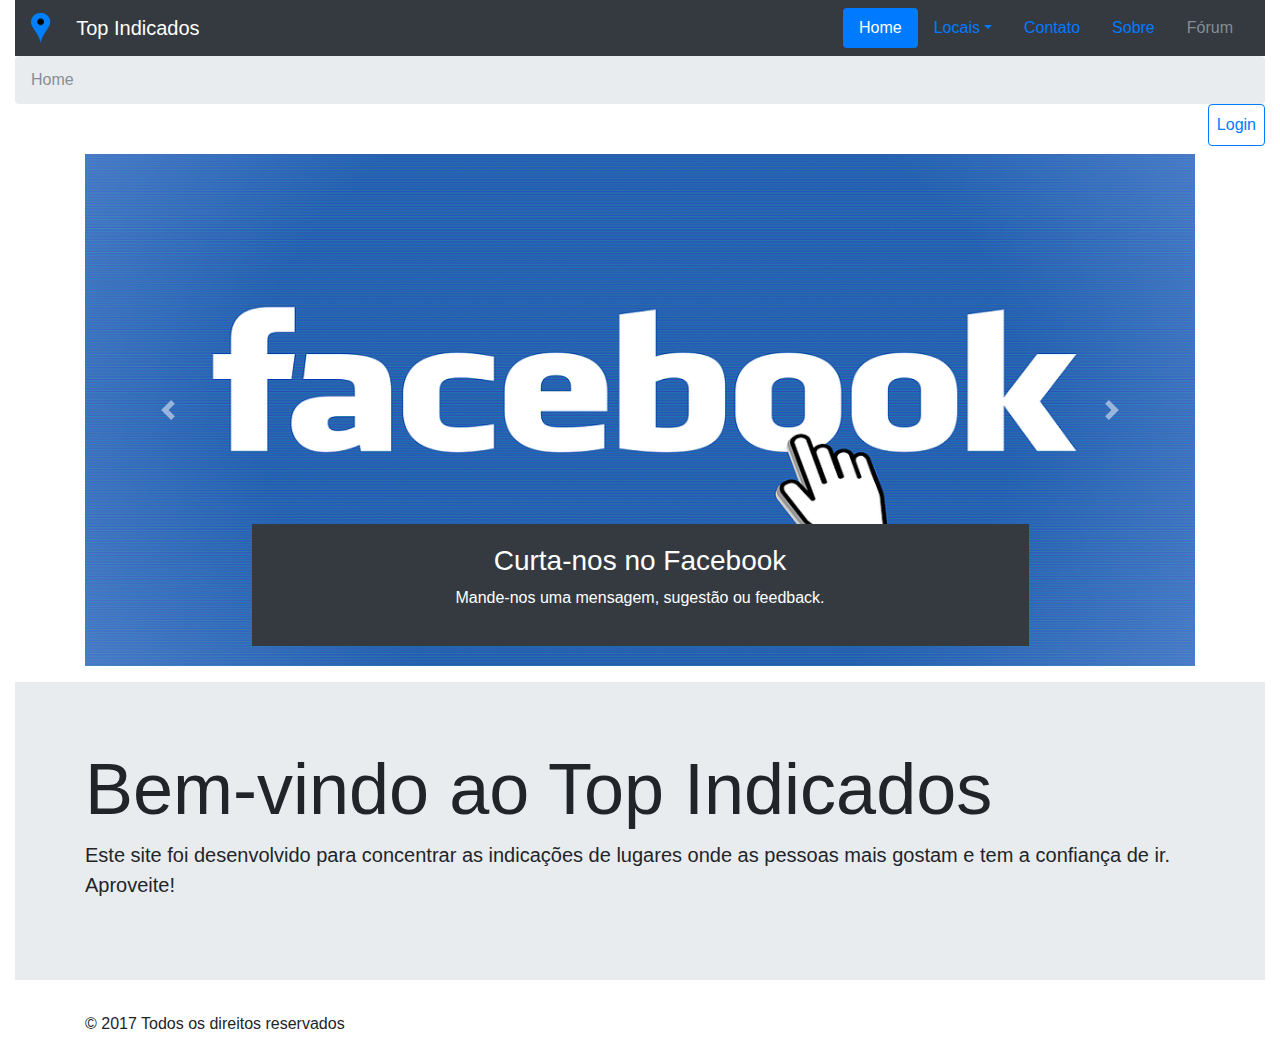
<file: index.html>
<!DOCTYPE html>
<html lang="pt-br">

<head>
    <meta charset="utf-8">
    <meta name="viewport" content="width=device-width, initial-scale=1.0">
    <link href="css/bootstrap.min.css" rel="stylesheet">
    
    <script type="text/javascript" src="js/script.js"></script>
    <script src="js/bootstrap.min.js"></script>
    <script src="https://code.jquery.com/jquery-3.2.1.slim.min.js" integrity="sha384-KJ3o2DKtIkvYIK3UENzmM7KCkRr/rE9/Qpg6aAZGJwFDMVNA/GpGFF93hXpG5KkN" crossorigin="anonymous"></script>
    <script src="https://cdnjs.cloudflare.com/ajax/libs/popper.js/1.12.3/umd/popper.min.js" integrity="sha384-vFJXuSJphROIrBnz7yo7oB41mKfc8JzQZiCq4NCceLEaO4IHwicKwpJf9c9IpFgh" crossorigin="anonymous"></script>
    <script src="https://maxcdn.bootstrapcdn.com/bootstrap/4.0.0-beta.2/js/bootstrap.min.js" integrity="sha384-alpBpkh1PFOepccYVYDB4do5UnbKysX5WZXm3XxPqe5iKTfUKjNkCk9SaVuEZflJ" crossorigin="anonymous"></script>
    <meta name="viewport" content="width=device-width, initial-scale=1, shrink-to-fit=no">
    <title>Top Indicados</title>
</head>

<body>
    
    <!--Script facebook-->
    <div id="fb-root"></div>
<script>(function(d, s, id) {
  var js, fjs = d.getElementsByTagName(s)[0];
  if (d.getElementById(id)) return;
  js = d.createElement(s); js.id = id;
  js.src = 'https://connect.facebook.net/pt_BR/sdk.js#xfbml=1&version=v2.11';
  fjs.parentNode.insertBefore(js, fjs);
}(document, 'script', 'facebook-jssdk'));</script>
    <!-- fim script facebook-->

    <div class="container-fluid">
        
        <header>
            <!--menu e logo-->
            <nav class="navbar navbar-light bg-light bg-dark">
                <a class="navbar-brand text-white " href="#">
    <img src="imgs/logo.png" width="40" height="30" class="d-inline-block align-top" alt="">
    Top Indicados   
  </a>
                <ul class="nav nav-pills">
                    
                    <li class="nav-item">
                        <a class="nav-link active" href="index.html">Home</a>                         
                    </li>
                    <li class="nav-item dropdown">
                        <a class="nav-link dropdown-toggle" data-toggle="dropdown" href="#" role="button" aria-haspopup="true" aria-expanded="false">Locais</a>
                        <div class="dropdown-menu">
                            <a class="dropdown-item " href="pizzarias.html">Pizzarias</a>
                            <a class="dropdown-item" href="#">Restaurantes</a>
                            <a class="dropdown-item" href="#">Clinicas</a>
                            <div class="dropdown-divider"></div>
                            <a class="dropdown-item" href="#">Separated link</a>
                        </div>
                    </li>
                    <li class="nav-item">
                        <a class="nav-link" href="contato.html">Contato</a>
                    </li>
                    <li class="nav-item">
                        <a class="nav-link" href="#">Sobre</a>
                    </li>
                    <li class="nav-item">
                        <a class="nav-link disabled" href="#">Fórum</a>
                    </li>
                </ul>
            </nav>
        </header>
        <!--fim menu e logo-->

        <!--breadcrumb-->
        <nav aria-label="breadcrumb" role="navigation">
            <ol class="breadcrumb mb-0">
                <li class="breadcrumb-item active" aria-current="page">Home</li>                             
                
            </ol>
            
            
        </nav>
        <!--fim breadcrumb-->
             
            <div class="d-flex flex-row-reverse mb-2 bd-highlight">
                <div class="border border-primary rounded p-2 bd-highlight"><a href="login.html">Login</a></div>
            </div>   

        <!-- Carrosel fotos -->
        <div class="container mb-3">
            <div id="carouselExampleControls" class="carousel slide" data-ride="carousel">
                <div class="carousel-inner">
                    <div class="carousel-item active">
                        <img class="d-block w-100 img-fluid" src="imgs/ads/curta_nos.png" alt="Restaurantes">
                        <div class="carousel-caption d-none d-md-block bg-dark ">
                            <h3>Curta-nos no Facebook</h3>
                            <p>Mande-nos uma mensagem, sugestão ou feedback.</p>
                            <div class="container-fluid ">
                                <div class="fb-like" data-href="https://facebook.com/topindicados.araraquara" data-layout="standard" data-action="like" data-size="large" data-show-faces="true" data-share="false"></div>
                                </div>
                        </div>
                    </div>
                    <div class="carousel-item">
                        <img class="d-block w-100 img-fluid active" src="imgs/ads/restaurante.jpg" alt="Restaurantes">
                        <div class="carousel-caption d-none d-md-block bg-dark ">
                            <h3>Anuncie aqui</h3>
                            <p>Deixe sua empresa falar por você.</p>
                        </div>
                    </div>
                    <div class="carousel-item">
                        <img class="d-block w-100 img-fluid" src="imgs/ads/medico.jpg" alt="Médicos">
                        <div class="carousel-caption d-none d-md-block bg-dark">
                            <h3>Anuncie aqui</h3>
                            <p>Deixe sua empresa falar por você.</p>
                        </div>
                    </div>
                    <div class="carousel-item">
                        <img class="d-block w-100 img-fluid" src="imgs/ads/pizzaria.jpg" alt="Pizzarias">
                        <div class="carousel-caption d-none d-md-block bg-dark">
                            <h3>Anuncie aqui</h3>
                            <p>Deixe sua empresa falar por você.</p>
                        </div>
                    </div>
                </div>
                <a class="carousel-control-prev" href="#carouselExampleControls" role="button" data-slide="prev">
    <span class="carousel-control-prev-icon" aria-hidden="true"></span>
    <span class="sr-only">Previous</span>
  </a>
                <a class="carousel-control-next" href="#carouselExampleControls" role="button" data-slide="next">
    <span class="carousel-control-next-icon" aria-hidden="true"></span>
    <span class="sr-only">Next</span>
  </a>
            </div>
        </div><!-- fim Carrosel fotos -->

        <!--apresentação-->
        <div class="jumbotron jumbotron-fluid">
            <div class="container">
                <h1 class="display-3">Bem-vindo ao Top Indicados</h1>
                <p class="lead">Este site foi desenvolvido para concentrar as indicações de lugares onde as pessoas mais gostam e tem a confiança de ir.<br> Aproveite!</p>
            </div>
        </div><!--fim apresentação-->
        
    </div>


    <footer class="container">
        <p>© 2017 Todos os direitos reservados</p>
    </footer>

</body>

</html>
</file>
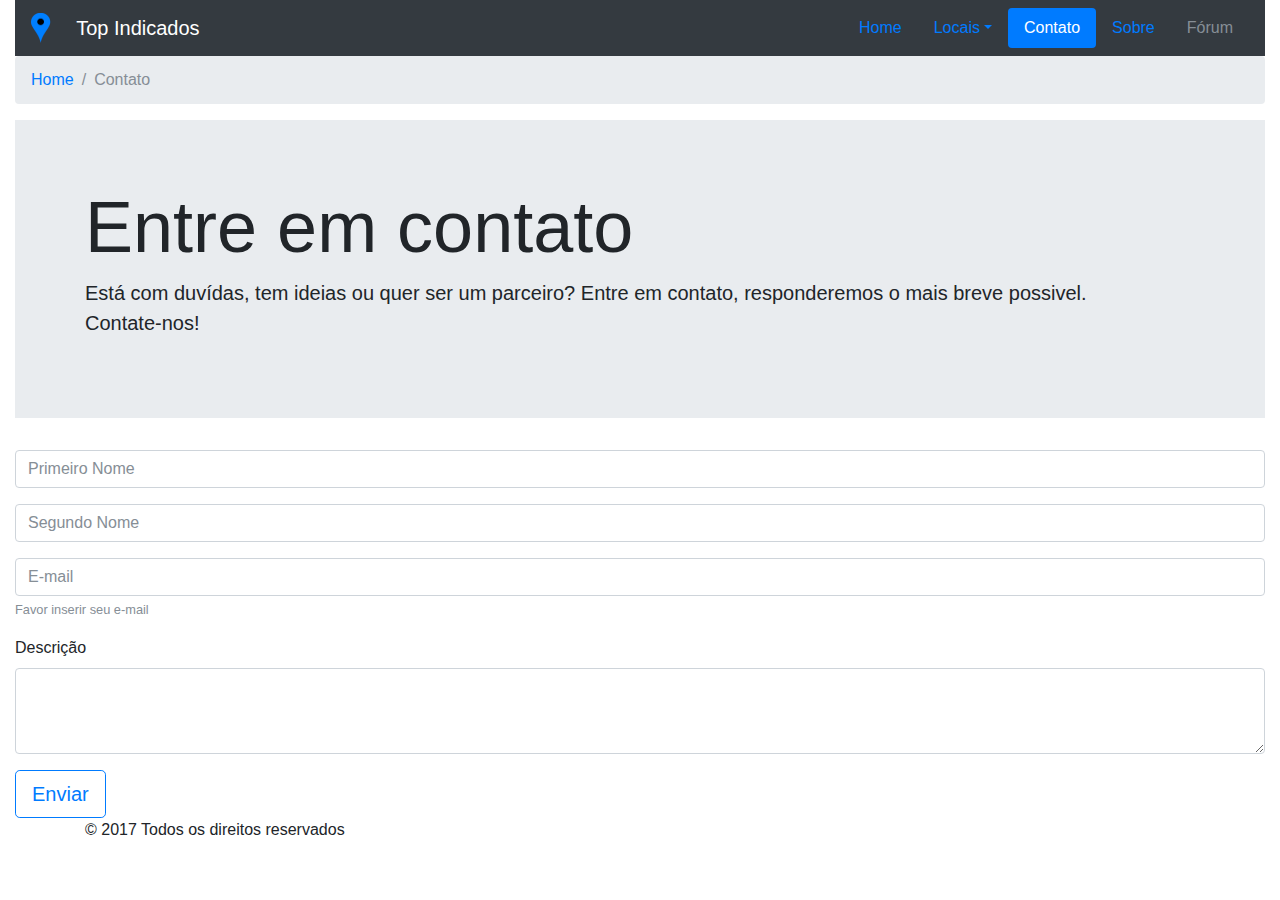
<file: contato.html>
<!DOCTYPE html>
<html lang="pt-br">

<head>
    <meta charset="utf-8">
    <meta name="viewport" content="width=device-width, initial-scale=1.0">
    <link href="css/bootstrap.min.css" rel="stylesheet">
    <script src="js/bootstrap.min.js"></script>
    <script src="https://code.jquery.com/jquery-3.2.1.slim.min.js" integrity="sha384-KJ3o2DKtIkvYIK3UENzmM7KCkRr/rE9/Qpg6aAZGJwFDMVNA/GpGFF93hXpG5KkN" crossorigin="anonymous"></script>
    <script src="https://cdnjs.cloudflare.com/ajax/libs/popper.js/1.12.3/umd/popper.min.js" integrity="sha384-vFJXuSJphROIrBnz7yo7oB41mKfc8JzQZiCq4NCceLEaO4IHwicKwpJf9c9IpFgh" crossorigin="anonymous"></script>
    <script src="https://maxcdn.bootstrapcdn.com/bootstrap/4.0.0-beta.2/js/bootstrap.min.js" integrity="sha384-alpBpkh1PFOepccYVYDB4do5UnbKysX5WZXm3XxPqe5iKTfUKjNkCk9SaVuEZflJ" crossorigin="anonymous"></script>
    <meta name="viewport" content="width=device-width, initial-scale=1, shrink-to-fit=no">
    <title>Top Indicados</title>
</head>

<body>
   

    <div class="container-fluid">
        <header>
            <!--menu e logo-->
            <nav class="navbar navbar-light bg-light bg-dark">
                <a class="navbar-brand text-white " href="#">
    <img src="imgs/logo.png" width="40" height="30" class="d-inline-block align-top" alt="">
    Top Indicados   
  </a>
                <ul class="nav nav-pills">
                    
                    <li class="nav-item">
                        <a class="nav-link " href="index.html">Home</a>                         
                    </li>
                    <li class="nav-item dropdown">
                        <a class="nav-link dropdown-toggle" data-toggle="dropdown" href="#" role="button" aria-haspopup="true" aria-expanded="false">Locais</a>
                        <div class="dropdown-menu">
                            <a class="dropdown-item " href="pizzarias.html">Pizzarias</a>
                            <a class="dropdown-item" href="#">Restaurantes</a>
                            <a class="dropdown-item" href="#">Clinicas</a>
                            <div class="dropdown-divider"></div>
                            <a class="dropdown-item" href="#">Separated link</a>
                        </div>
                    </li>
                    <li class="nav-item">
                        <a class="nav-link active" href="contato.html">Contato</a>
                    </li>
                    <li class="nav-item">
                        <a class="nav-link" href="#">Sobre</a>
                    </li>
                    <li class="nav-item">
                        <a class="nav-link disabled" href="#">Fórum</a>
                    </li>
                </ul>
            </nav>
        </header>
        <!--fim menu e logo-->

        <!--breadcrumb-->
        <nav aria-label="breadcrumb" role="navigation">
            <ol class="breadcrumb">
                <li class="breadcrumb-item"><a href="index.html">Home</a></li>
                <li class="breadcrumb-item active" aria-current="page">Contato</li>
            </ol>            
        </nav>
        <!--fim breadcrumb-->

        
        
        <!--info contato-->
        <div class="jumbotron jumbotron-fluid">
            <div class="container">
                <h1 class="display-3">Entre em contato</h1>
                <p class="lead">Está com duvídas, tem ideias ou quer ser um parceiro? Entre em contato, responderemos o mais breve possivel.<br> Contate-nos!</p>
            </div>
        </div><!--fim info contato-->
        
        <form name="form-contato" method="post" netlify>            
                <div class="form-group">
                    <input type="text" name="first_name" class="form-control" placeholder="Primeiro Nome">
                </div>
                <div class="form-group">
                    <input type="text" name="last_name" class="form-control" placeholder="Segundo Nome">
                </div>
                <div class="form-group">
                    <input type="email" name="email" class="form-control" id="exampleInputEmail1" aria-describedby="emailHelp" placeholder="E-mail">
                    <small id="emailHelp" class="form-text text-muted">Favor inserir seu e-mail</small>
                </div>
                <div class="form-group">
                    <label for="exampleFormControlTextarea1">Descrição</label>
                    <textarea name="description" class="form-control" id="exampleFormControlTextarea1" rows="3"></textarea>
                </div>   
            <input type="submit" class="btn btn-outline-primary btn-lg" value="Enviar" data-toggle="modal" data-target="#modalThanks" />
        </form>
        

<!-- Modal -->
<div class="modal fade" id="modalThanks" tabindex="-1" role="dialog" aria-labelledby="exampleModalLabel" aria-hidden="true">
  <div class="modal-dialog" role="document">
    <div class="modal-content">
      <div class="modal-header">
        <h5 class="modal-title" id="exampleModalLabel">Obrigado</h5>
        <button type="button" class="close" data-dismiss="modal" aria-label="Close">
          <span aria-hidden="true">&times;</span>
        </button>
      </div>
      <div class="modal-body">
        <p>Obrigado por nos contatar, em breve retornaremos.</p>
      </div>
      <div class="modal-footer">
        <button type="button" class="btn btn-primary">Ok</button>
      </div>
    </div>
  </div>
</div>
        <!-- end modal-->
        
        
    </div>


    <footer class="container">
        <p>© 2017 Todos os direitos reservados</p>
    </footer>

</body>

</html>
</file>
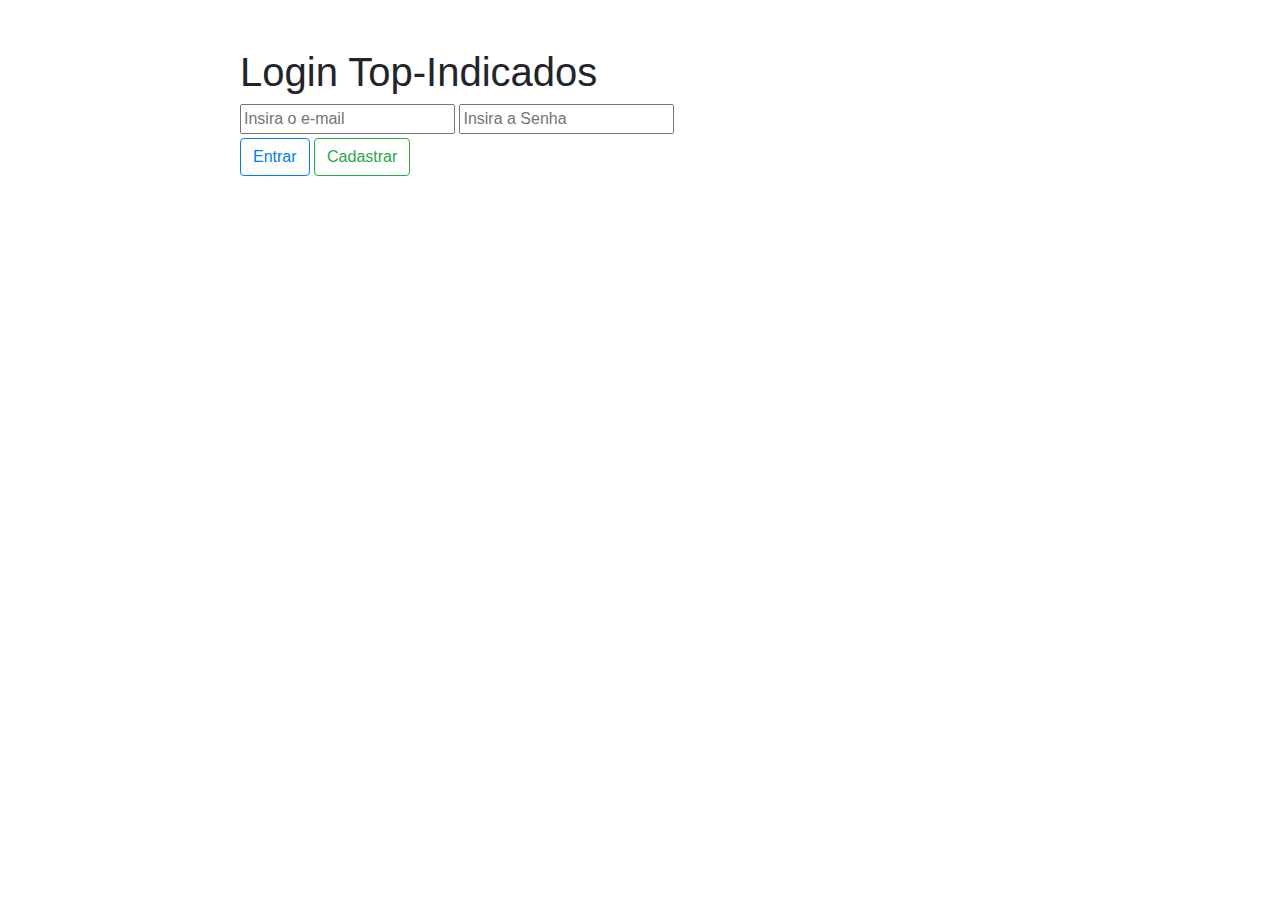
<file: login.html>
<!DOCTYPE html>
<html lang="pt-br">

<head>
    <meta charset="utf-8">
    <meta name="viewport" content="width=device-width, initial-scale=1.0">
    <link href="css/bootstrap.min.css" rel="stylesheet">
    <script src="js/bootstrap.min.js"></script>
    <script src="https://code.jquery.com/jquery-3.2.1.slim.min.js" integrity="sha384-KJ3o2DKtIkvYIK3UENzmM7KCkRr/rE9/Qpg6aAZGJwFDMVNA/GpGFF93hXpG5KkN" crossorigin="anonymous"></script>
    <script src="https://cdnjs.cloudflare.com/ajax/libs/popper.js/1.12.3/umd/popper.min.js" integrity="sha384-vFJXuSJphROIrBnz7yo7oB41mKfc8JzQZiCq4NCceLEaO4IHwicKwpJf9c9IpFgh" crossorigin="anonymous"></script>
    <script src="https://maxcdn.bootstrapcdn.com/bootstrap/4.0.0-beta.2/js/bootstrap.min.js" integrity="sha384-alpBpkh1PFOepccYVYDB4do5UnbKysX5WZXm3XxPqe5iKTfUKjNkCk9SaVuEZflJ" crossorigin="anonymous"></script>
    <meta name="viewport" content="width=device-width, initial-scale=1, shrink-to-fit=no">
    <title>Login TopIndicados</title>
</head>

<body>
    <!--Script facebook-->
    <div id="fb-root"></div>
<script>(function(d, s, id) {
  var js, fjs = d.getElementsByTagName(s)[0];
  if (d.getElementById(id)) return;
  js = d.createElement(s); js.id = id;
  js.src = 'https://connect.facebook.net/pt_BR/sdk.js#xfbml=1&version=v2.11';
  fjs.parentNode.insertBefore(js, fjs);
}(document, 'script', 'facebook-jssdk'));</script>
    <!-- fim script facebook-->


    <div class="container">
        <div class="mx-auto pt-5" style="width: 800px;">
          <h1>Login Top-Indicados</h1>
            <input id="txtEmail" type="email" placeholder="Insira o e-mail">
            <input id="txtPassword" type="password" placeholder="Insira a Senha">
          
            <div class="pt-1">
                <button type="button" class="btn btn-outline-primary">Entrar</button>
                <button type="button" class="btn btn-outline-success">Cadastrar</button>
                <button type="button" class="invisible btn btn-outline-dark">Sair</button>
                </div>
          </div>
    </div>
</body>

</html>
</file>
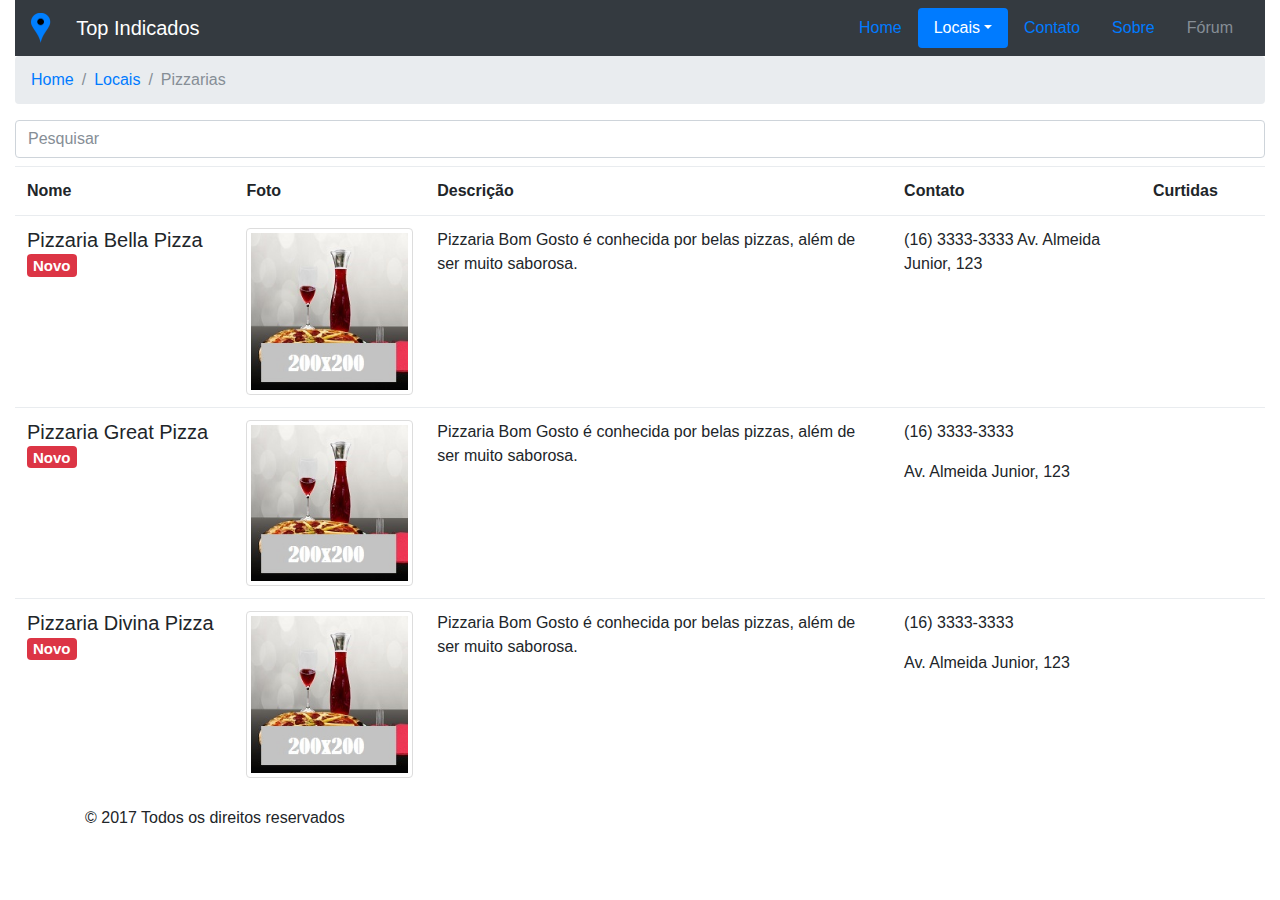
<file: pizzarias-teste.html>
<!DOCTYPE html>
<html lang="pt-br">

<head>
    <meta charset="utf-8">
    <meta name="viewport" content="width=device-width, initial-scale=1.0">
    <link href="css/bootstrap.min.css" rel="stylesheet">
    <script src="js/bootstrap.min.js"></script>
    <script src="https://code.jquery.com/jquery-3.2.1.slim.min.js" integrity="sha384-KJ3o2DKtIkvYIK3UENzmM7KCkRr/rE9/Qpg6aAZGJwFDMVNA/GpGFF93hXpG5KkN" crossorigin="anonymous"></script>
    <script src="https://cdnjs.cloudflare.com/ajax/libs/popper.js/1.12.3/umd/popper.min.js" integrity="sha384-vFJXuSJphROIrBnz7yo7oB41mKfc8JzQZiCq4NCceLEaO4IHwicKwpJf9c9IpFgh" crossorigin="anonymous"></script>
    <script src="https://maxcdn.bootstrapcdn.com/bootstrap/4.0.0-beta.2/js/bootstrap.min.js" integrity="sha384-alpBpkh1PFOepccYVYDB4do5UnbKysX5WZXm3XxPqe5iKTfUKjNkCk9SaVuEZflJ" crossorigin="anonymous"></script>
    <meta name="viewport" content="width=device-width, initial-scale=1, shrink-to-fit=no">
    <link rel="stylesheet" href="http://icono-49d6.kxcdn.com/icono.min.css">
    <title>Top Indicados</title>
</head>

<body>
    <!--Script facebook-->
    <div id="fb-root"></div>
    <script>
        (function(d, s, id) {
            var js, fjs = d.getElementsByTagName(s)[0];
            if (d.getElementById(id)) return;
            js = d.createElement(s);
            js.id = id;
            js.src = 'https://connect.facebook.net/pt_BR/sdk.js#xfbml=1&version=v2.11';
            fjs.parentNode.insertBefore(js, fjs);
        }(document, 'script', 'facebook-jssdk'));
    </script>
    <!-- fim script facebook-->

    <div class="container-fluid">
        <!--menu e logo-->
        <header>
            <nav class="navbar navbar-light bg-light bg-dark">
                <a class="navbar-brand text-white " href="#">
    <img src="imgs/logo.png" width="40" height="30" class="d-inline-block align-top" alt="">
    Top Indicados     
  </a>
                <ul class="nav nav-pills">
                    <li class="nav-item">
                        <a class="nav-link " href="index.html">Home</a>
                    </li>
                    <li class="nav-item dropdown">
                        <a class="nav-link dropdown-toggle active" data-toggle="dropdown" href="#" role="button" aria-haspopup="true" aria-expanded="false">Locais</a>
                        <div class="dropdown-menu">
                            <a class="dropdown-item active" href="#">Pizzarias</a>
                            <a class="dropdown-item" href="#">Restaurantes</a>
                            <a class="dropdown-item" href="#">Clinicas</a>
                            <div class="dropdown-divider"></div>
                            <a class="dropdown-item" href="#">Separated link</a>
                        </div>
                    </li>
                    <li class="nav-item">
                        <a class="nav-link" href="#">Contato</a>
                    </li>
                    <li class="nav-item">
                        <a class="nav-link" href="#">Sobre</a>
                    </li>
                    <li class="nav-item">
                        <a class="nav-link disabled" href="#">Fórum</a>
                    </li>
                </ul>
            </nav>
        </header>
        <!--fim menu e logo-->

        <!--breadcrumb-->
        <nav aria-label="breadcrumb" role="navigation">
            <ol class="breadcrumb">
                <li class="breadcrumb-item"><a href="index.html">Home</a></li>
                <li class="breadcrumb-item"><a href="#">Locais</a></li>
                <li class="breadcrumb-item active" aria-current="page">Pizzarias</li>
            </ol>
        </nav>
        <!--fim breadcrumb-->

        <!--pesquisar-->
        <input type="text" id="txtBusca" onkeyup="myFunction()" class="form-control mb-2" placeholder="Pesquisar" />
        <!--fim pesquisar-->


        <!--grades -->
        <table class="table" id="tablePizzarias">
            
                <tr>
                    <th scope="col">Nome</th>
                    <th scope="col">Foto</th>
                    <th scope="col">Descrição</th>
                    <th scope="col">Contato</th>
                    <th scope="col">Curtidas</th>
                </tr>
            

            <thread>
                <tr>
                    <td scope="col">
                        <h5>Pizzaria Bella Pizza<span class="badge badge-secondary bg-danger">Novo</span></h5>
                    </td>
                    <td><img class="img-thumbnail" src="imgs/pizzaria_sem_imagem.jpg" alt="Pizzaria-img"></td>
                    <td>
                        <p>Pizzaria Bom Gosto é conhecida por belas pizzas, além de ser muito saborosa.</p>
                    </td>
                    <td>
                        <p>(16) 3333-3333 Av. Almeida Junior, 123</p>
                    </td>
                    <td>
                        <div class="container" style="width:100px;">
                            <div class="fb-like justify-content-center" style="width: 200px;" data-href="https://facebook.com/topindicados.araraquara" data-layout="box_count" data-action="like" data-size="small" data-show-faces="false" data-share="false"></div>
                        </div>
                    </td>
                </tr>
            </thread>

            <thread>
                <tr>
                    <td scope="col">
                        <h5>Pizzaria Great Pizza<span class="badge badge-secondary bg-danger">Novo</span></h5>
                    </td>
                    <td><img class="img-thumbnail" src="imgs/pizzaria_sem_imagem.jpg" alt="Pizzaria-img"></td>
                    <td>
                        <p>Pizzaria Bom Gosto é conhecida por belas pizzas, além de ser muito saborosa.</p>
                    </td>
                    <td>
                        <p>(16) 3333-3333</p>
                        <p>Av. Almeida Junior, 123</p>
                    </td>
                    <td>
                        <div class="container" style="width:100px;">
                            <div class="fb-like justify-content-center" style="width: 200px;" data-href="https://facebook.com/topindicados.araraquara" data-layout="box_count" data-action="like" data-size="small" data-show-faces="false" data-share="false"></div>
                        </div>
                    </td>
                </tr>
            </thread>

            <thread>
                <tr>
                    <td scope="col">
                        <h5>Pizzaria Divina Pizza<span class="badge badge-secondary bg-danger">Novo</span></h5>
                    </td>
                    <td><img class="img-thumbnail" src="imgs/pizzaria_sem_imagem.jpg" alt="Pizzaria-img"></td>
                    <td>
                        <p>Pizzaria Bom Gosto é conhecida por belas pizzas, além de ser muito saborosa.</p>
                    </td>
                    <td>
                        <p>(16) 3333-3333</p>
                        <p>Av. Almeida Junior, 123</p>
                    </td>
                    <td>
                        <div class="container" style="width:100px;">
                            <div class="fb-like justify-content-center" style="width: 200px;" data-href="https://facebook.com/topindicados.araraquara" data-layout="box_count" data-action="like" data-size="small" data-show-faces="false" data-share="false"></div>
                        </div>
                    </td>
                </tr>
            </thread>
        </table>
    </div>
    <!-- fim grade-->
    <!--fim container-->
    <footer class="container">
        <p> © 2017 Todos os direitos reservados</p>
    </footer>
    
    <script>
     function myFunction() {
            // Declare variables 
            var input, filter, table, tr, td, i;
            input = document.getElementById("txtBusca");
            filter = input.value.toUpperCase();
            table = document.getElementById("tablePizzarias");
            tr = table.getElementsByTagName("tr");

            // Loop through all table rows, and hide those who don't match the search query
            for (i = 0; i < tr.length; i++) {
                td = tr[i].getElementsByTagName("td")[0];
                if (td) {
                    if (td.innerHTML.toUpperCase().indexOf(filter) > -1) {
                        tr[i].style.display = "";
                    } else {
                        tr[i].style.display = "none";
                    }
                }
            }
        }
    </script>

</body>

</html>
</file>
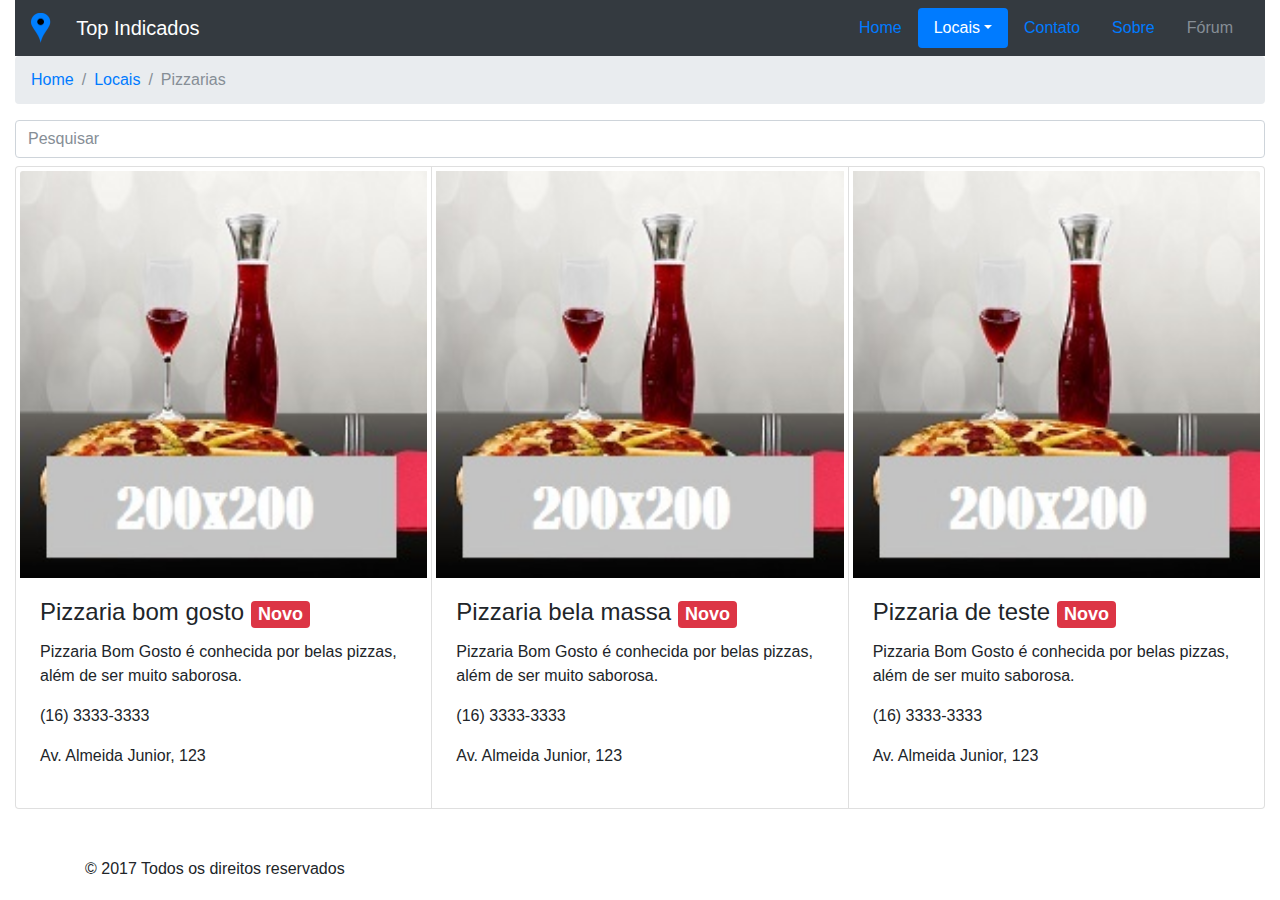
<file: pizzarias.html>
<!DOCTYPE html>
<html lang="pt-br">

<head>
    <meta charset="utf-8">
    <meta name="viewport" content="width=device-width, initial-scale=1.0">
    <link href="css/bootstrap.min.css" rel="stylesheet">
    <script src="js/bootstrap.min.js"></script>
    <script src="https://code.jquery.com/jquery-3.2.1.slim.min.js" integrity="sha384-KJ3o2DKtIkvYIK3UENzmM7KCkRr/rE9/Qpg6aAZGJwFDMVNA/GpGFF93hXpG5KkN" crossorigin="anonymous"></script>
    <script src="https://cdnjs.cloudflare.com/ajax/libs/popper.js/1.12.3/umd/popper.min.js" integrity="sha384-vFJXuSJphROIrBnz7yo7oB41mKfc8JzQZiCq4NCceLEaO4IHwicKwpJf9c9IpFgh" crossorigin="anonymous"></script>
    <script src="https://maxcdn.bootstrapcdn.com/bootstrap/4.0.0-beta.2/js/bootstrap.min.js" integrity="sha384-alpBpkh1PFOepccYVYDB4do5UnbKysX5WZXm3XxPqe5iKTfUKjNkCk9SaVuEZflJ" crossorigin="anonymous"></script>
    <meta name="viewport" content="width=device-width, initial-scale=1, shrink-to-fit=no">
    <link rel="stylesheet" href="http://icono-49d6.kxcdn.com/icono.min.css">
    <script type="text/javascript">
        $(function() {
            $("#txtBusca").keyup(function() {
                var texto = $(this).val();
                
                $(".card-group .card").css("display", "block");
                $(".card-group .card").each(function() {
                    if ($(this).text().toUpperCase().indexOf(texto.toUpperCase()) < 0)
                        $(this).css("display", "none");
                });
            });
        }); 
    </script>
    <title>Top Indicados</title>
</head>

<body>
    <!--Script facebook-->
    <div id="fb-root"></div>
    <script>
        (function(d, s, id) {
            var js, fjs = d.getElementsByTagName(s)[0];
            if (d.getElementById(id)) return;
            js = d.createElement(s);
            js.id = id;
            js.src = 'https://connect.facebook.net/pt_BR/sdk.js#xfbml=1&version=v2.11';
            fjs.parentNode.insertBefore(js, fjs);
        }(document, 'script', 'facebook-jssdk'));
    </script>
    <!-- fim script facebook-->

    <div class="container-fluid">
        <!--menu e logo-->
        <header>
            <nav class="navbar navbar-light bg-light bg-dark">
                <a class="navbar-brand text-white " href="#">
    <img src="imgs/logo.png" width="40" height="30" class="d-inline-block align-top" alt="">
    Top Indicados     
  </a>
                <ul class="nav nav-pills">
                    <li class="nav-item">
                        <a class="nav-link " href="index.html">Home</a>
                    </li>
                    <li class="nav-item dropdown">
                        <a class="nav-link dropdown-toggle active" data-toggle="dropdown" href="#" role="button" aria-haspopup="true" aria-expanded="false">Locais</a>
                        <div class="dropdown-menu">
                            <a class="dropdown-item active" href="#">Pizzarias</a>
                            <a class="dropdown-item" href="#">Restaurantes</a>
                            <a class="dropdown-item" href="#">Clinicas</a>
                            <div class="dropdown-divider"></div>
                            <a class="dropdown-item" href="#">Separated link</a>
                        </div>
                    </li>
                    <li class="nav-item">
                        <a class="nav-link" href="#">Contato</a>
                    </li>
                    <li class="nav-item">
                        <a class="nav-link" href="#">Sobre</a>
                    </li>
                    <li class="nav-item">
                        <a class="nav-link disabled" href="#">Fórum</a>
                    </li>
                </ul>
            </nav>
        </header>
        <!--fim menu e logo-->

        <!--breadcrumb-->
        <nav aria-label="breadcrumb" role="navigation">
            <ol class="breadcrumb">
                <li class="breadcrumb-item"><a href="index.html">Home</a></li>
                <li class="breadcrumb-item"><a href="#">Locais</a></li>
                <li class="breadcrumb-item active" aria-current="page">Pizzarias</li>
            </ol>
        </nav>
        <!--fim breadcrumb-->

<!--pesquisar-->
<input type="text" id="txtBusca"  class="form-control mb-2" placeholder="Pesquisar"/>
<!--fim pesquisar--> 
        
        
        <!--grades -->
        <div class="card-group mb-5">            
            <div class="card p-1">
                <img class="card-img-top" src="imgs/pizzaria_sem_imagem.jpg" alt="Card image cap">
                <div class="card-body">
                    <h4 class="card-title">Pizzaria bom gosto <span class="badge badge-secondary bg-danger">Novo</span></h4>
                    <p class="card-text">Pizzaria Bom Gosto é conhecida por belas pizzas, além de ser muito saborosa.</p>
                    <p>(16) 3333-3333</p>
                    <p>Av. Almeida Junior, 123</p>
                    <div class="container" style="width:100px;">
                        <div class="fb-like justify-content-center" style="width: 200px;" data-href="https://facebook.com/topindicados.araraquara" data-layout="box_count" data-action="like" data-size="small" data-show-faces="false" data-share="false"></div>
                    </div>
                </div>
            </div>
            <div class="card p-1">
                <img class="card-img-top" src="imgs/pizzaria_sem_imagem.jpg" alt="Card image cap">
                <div class="card-body">
                    <h4 class="card-title">Pizzaria bela massa <span class="badge badge-secondary bg-danger">Novo</span></h4>
                    <p class="card-text">Pizzaria Bom Gosto é conhecida por belas pizzas, além de ser muito saborosa.</p>
                    <p>(16) 3333-3333</p>
                    <p>Av. Almeida Junior, 123</p>
                    <div class="container" style="width:100px;">
                        <div class="fb-like justify-content-center" style="width: 200px;" data-href="https://facebook.com/topindicados.araraquara" data-layout="box_count" data-action="like" data-size="small" data-show-faces="false" data-share="false"></div>
                    </div>
                </div>
            </div>
            <div class="card p-1">
                <img class="card-img-top" src="imgs/pizzaria_sem_imagem.jpg" alt="Card image cap">
                <div class="card-body">
                    <h4 class="card-title">Pizzaria de teste <span class="badge badge-secondary bg-danger">Novo</span></h4>
                    <p class="card-text">Pizzaria Bom Gosto é conhecida por belas pizzas, além de ser muito saborosa.</p>
                    <p>(16) 3333-3333</p>
                    <p>Av. Almeida Junior, 123</p>
                    <div class="container" style="width:100px;">
                        <div class="fb-like justify-content-center" style="width: 200px;" data-href="https://facebook.com/topindicados.araraquara" data-layout="box_count" data-action="like" data-size="small" data-show-faces="false" data-share="false"></div>
                    </div>
                </div>
            </div>
        </div>
        <!-- fim grade-->
    </div>
    <!--fim container-->
    <footer class="container">
        <p> © 2017 Todos os direitos reservados</p>
    </footer>

</body>

</html>
</file>
